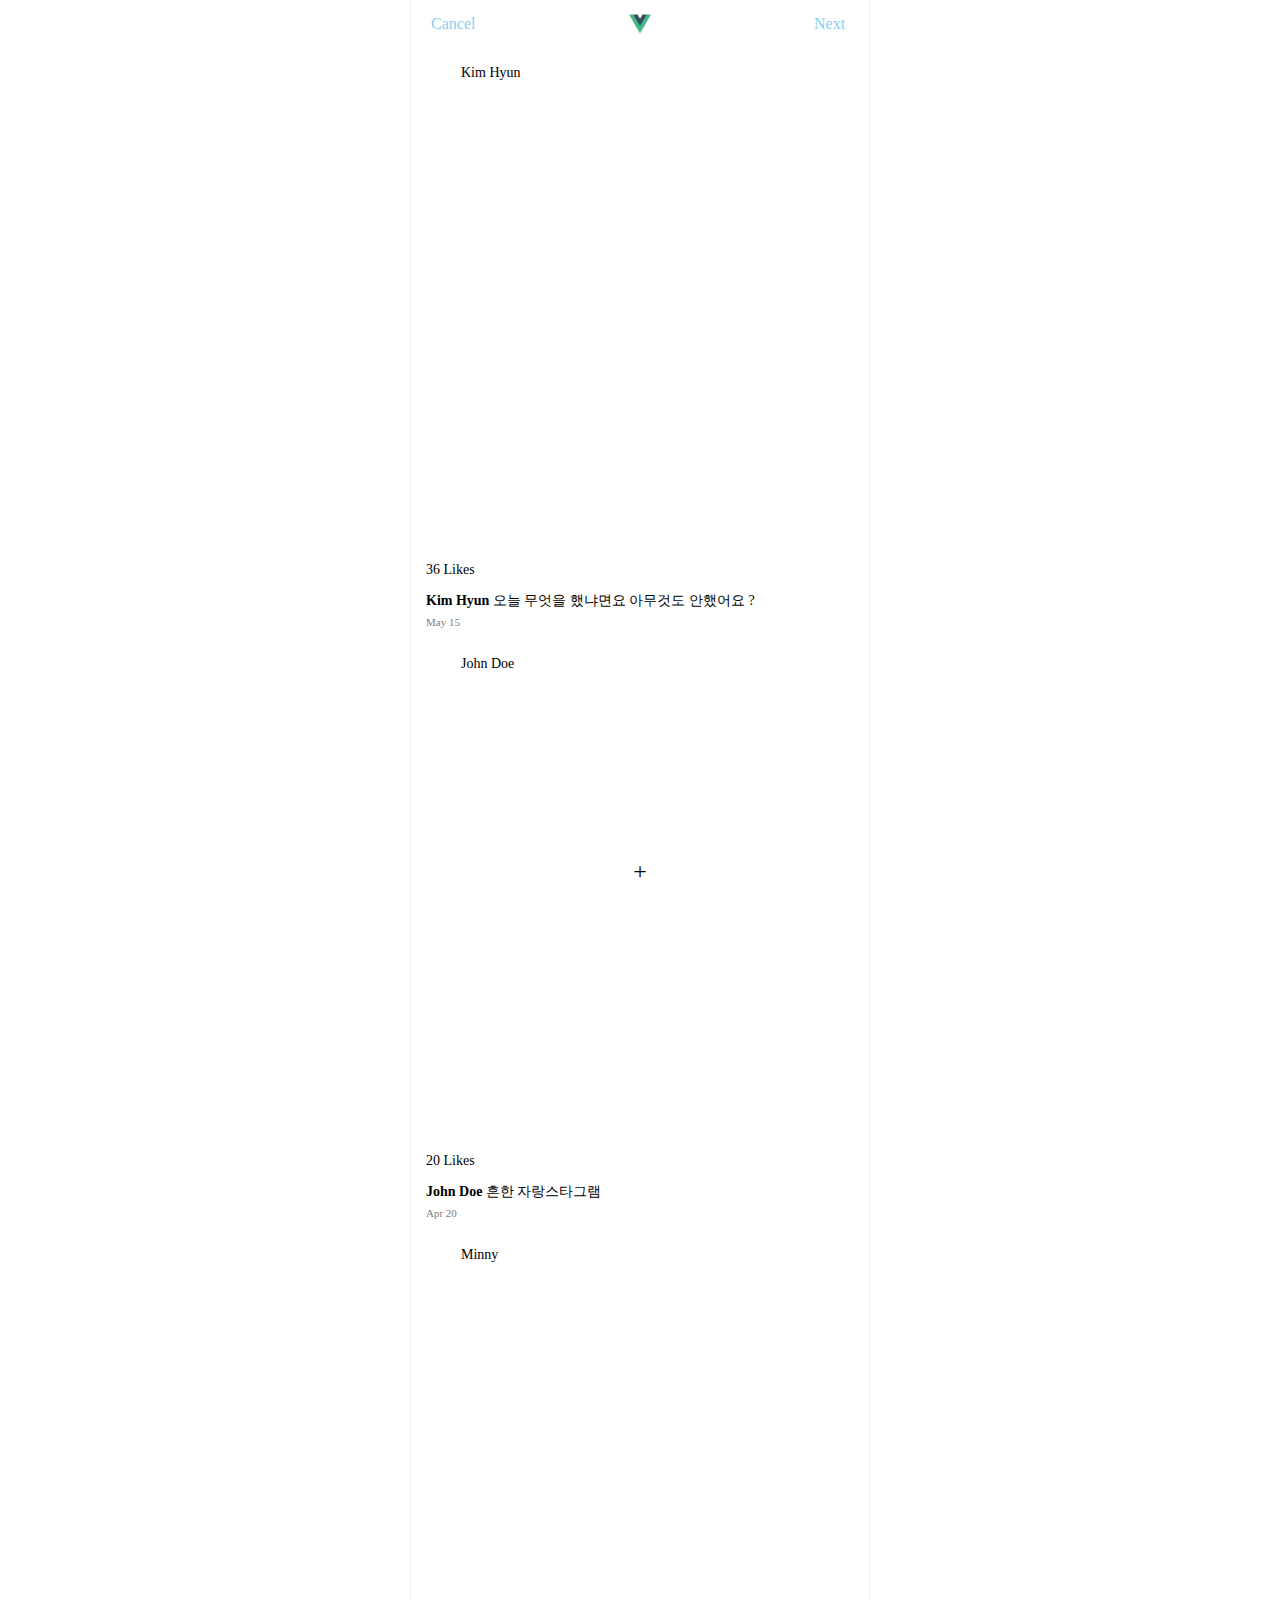
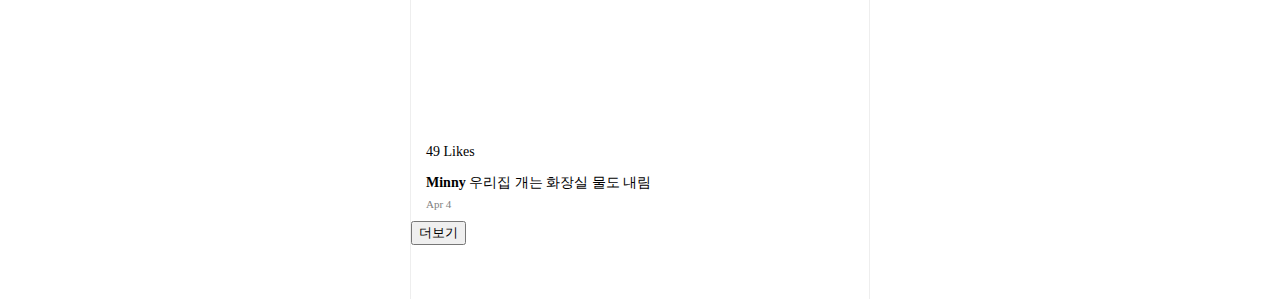
<file: index.html>
<!doctype html><html lang=""><head><meta charset="utf-8"><meta http-equiv="X-UA-Compatible" content="IE=edge"><meta name="viewport" content="width=device-width,initial-scale=1"><link rel="icon" href="/favicon.ico"><title>vuestagram</title><script defer="defer" src="/js/chunk-vendors.2396686e.js"></script><script defer="defer" src="/js/app.cccfb2a0.js"></script><link href="/css/app.d14cc5c0.css" rel="stylesheet"></head><body><noscript><strong>We're sorry but vuestagram doesn't work properly without JavaScript enabled. Please enable it to continue.</strong></noscript><div id="app"></div></body></html>
</file>
<file: css/app.d14cc5c0.css>
.post{width:100%}.profile{background-image:url(https://placeimg.com/100/100/arch);width:30px;height:30px;background-size:100%;border-radius:50%;float:left}.profile-name{display:block;float:left;padding-left:10px;padding-top:7px;font-size:14px}.post-header{height:30px;padding:10px}.post-body{background-image:url(https://placeimg.com/640/480/animals);height:450px;background-position:50%;background-size:cover}.post-content{padding-left:15px;padding-right:15px;font-size:14px}.date{font-size:11px;color:grey;margin-top:-8px}body{margin:0}ul{padding:5px;list-style-type:none}.logo{width:22px;margin:auto;display:block;position:absolute;left:0;right:0;top:13px}.header{width:100%;height:40px;background-color:#fff;padding-bottom:8px;position:sticky;top:0}.header-button-left{float:left;padding-left:20px}.header-button-left,.header-button-right{color:skyblue;width:50px;cursor:pointer;margin-top:10px}.header-button-right{float:right}.footer{width:100%;position:sticky;bottom:0;padding-bottom:10px;background-color:#fff}.footer-button-plus{width:80px;margin:auto;text-align:center;cursor:pointer;font-size:24px;padding-top:12px}.sample-box{width:100%;height:600px;background-color:bisque}.inputfile{display:none}.input-plus{cursor:pointer}#app{box-sizing:border-box;font-family:consolas;margin-top:60px;width:100%;max-width:460px;margin:auto;position:relative;border-right:1px solid #eee;border-left:1px solid #eee}
</file>
